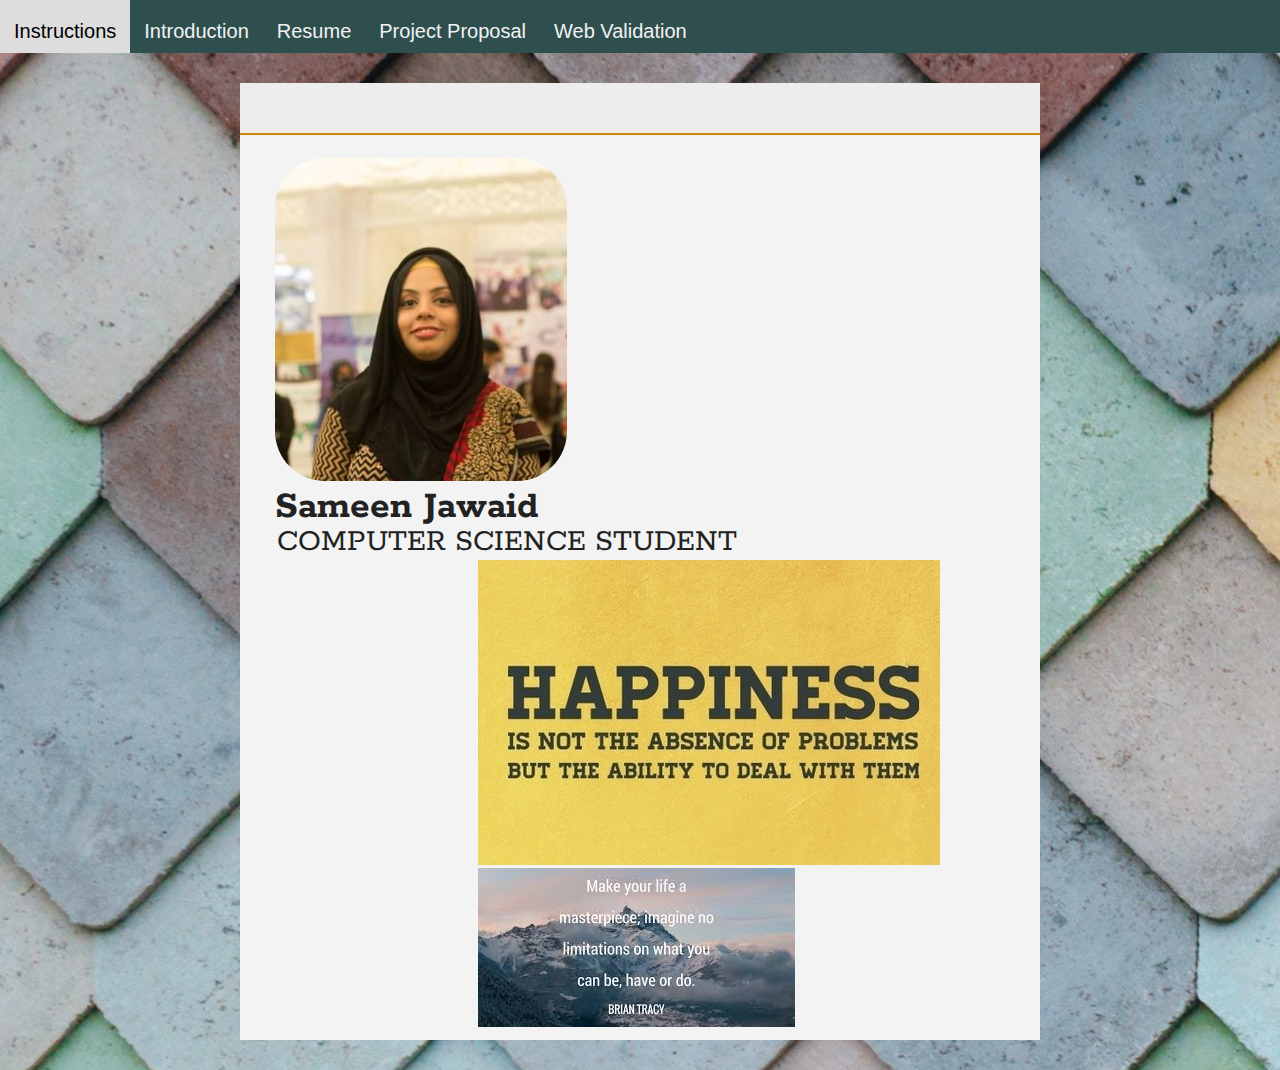
<file: index.html>
<!DOCTYPE html>
<html lang="en">
  <head>
      <title>
        Sameen Jawaid - Welcome!
      </title>
      <link type="text/css" rel="stylesheet" href="style.css">
        <link href='http://fonts.googleapis.com/css?family=Rokkitt:400,700|Lato:400,300' rel='stylesheet' type='text/css'>
        <script src="cv_password.js"></script>

  </head> 
  <body>
    <div class="topnav">
            <a href="readme.html">Instructions</a>
            <a href="intro.html">Introduction</a>
            <a href="cv.html" onclick="CVpassword()">Resume</a>
            <a href="project_proposal.html">Project Proposal</a>
            <a href="validation.html">Web Validation</a>
      </div>
      <div id="cv" class="instaFade">
        <div class="mainDetails">
            <div id="headshotIntro" class="quickFade">
                <img src="cv_pic.jpg" itemprop="image" alt="Sameen Jawaid" />
            </div>
            <div id="name">
                <h1 class="quickFade delayTwo">Sameen Jawaid</h1>
                <h2 class="quickFade delayThree">COMPUTER SCIENCE STUDENT</h2>
            </div>
        </div>
        <div id="mainArea" class="quickFade delayFive">
            <section>
                <div class="sectionContent">
                    <img src="qoutation.jpg"  alt="Qoutation1" />
                    <img src="images 2.jpg"  alt="Qoutation2" />
                </div>
                <div class="clear"></div>
            </section>
        </div>
    </div>
  </body> 
</html>
</file>
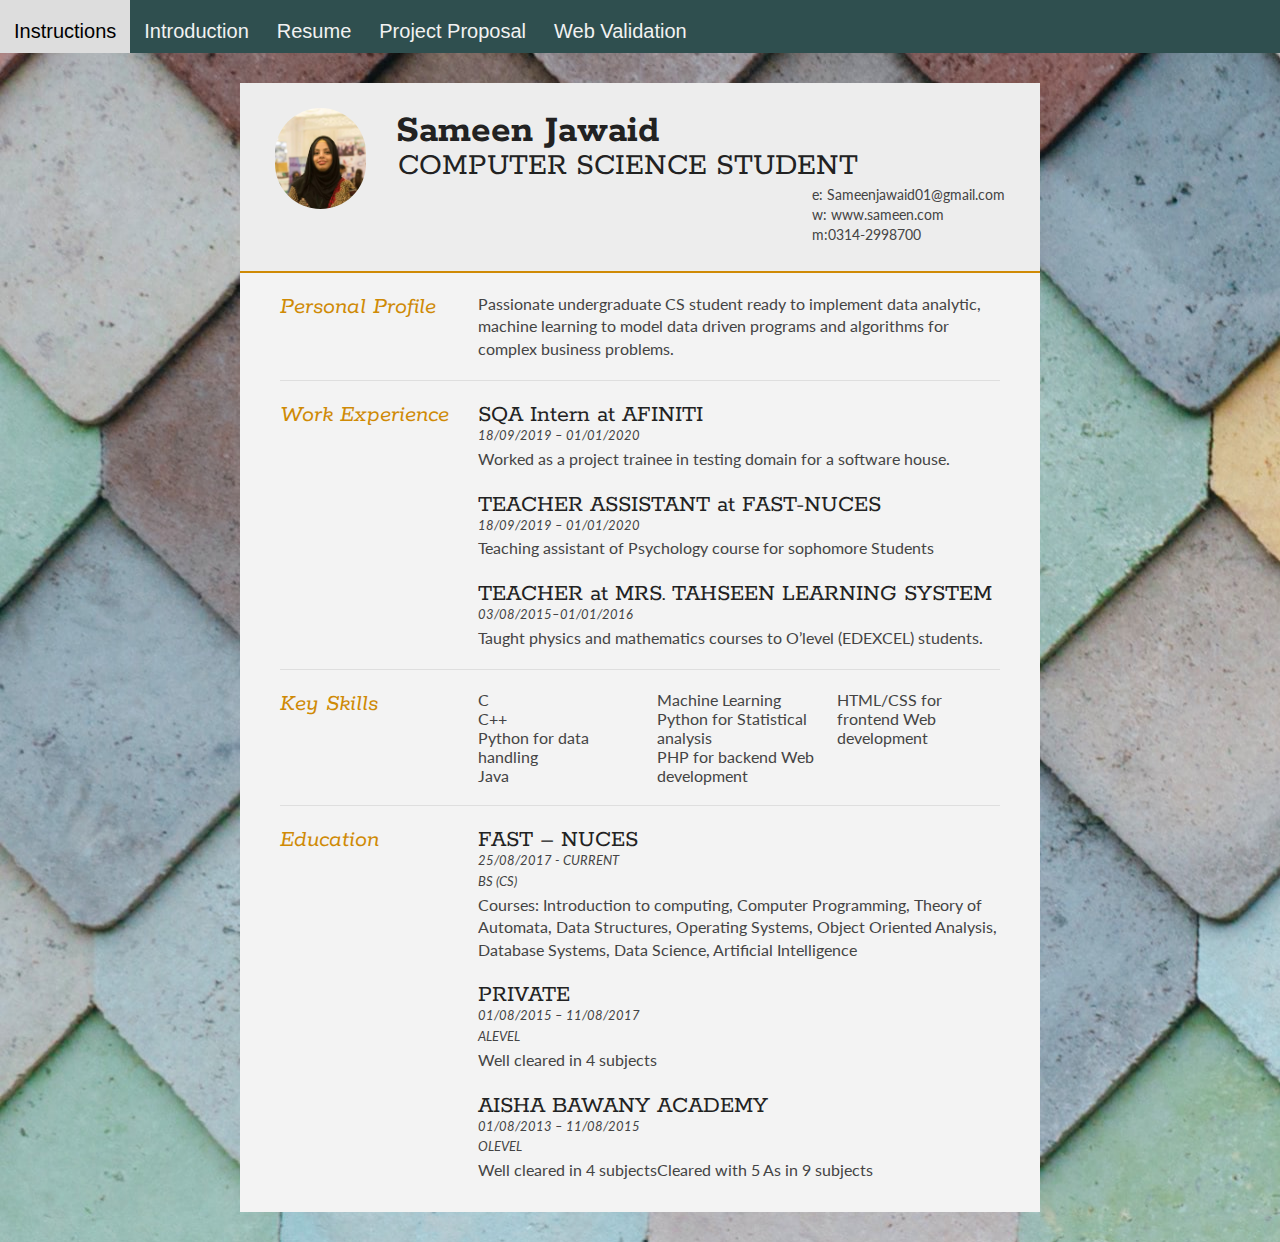
<file: cv.html>
<!DOCTYPE html>
<html>
<head>
<title>Sameen Jawaid - RESUME</title>

<meta name="viewport" content="width=device-width"/>
<meta name="description" content="The RESUME of Sameen Jawaid."/>
<meta charset="UTF-8"> 

<link type="text/css" rel="stylesheet" href="style.css">
<link href='http://fonts.googleapis.com/css?family=Rokkitt:400,700|Lato:400,300' rel='stylesheet' type='text/css'>
<script src="cv_password.js"></script>

</head>
<body id="top">
	<div class="topnav">
		<a href="readme.html">Instructions</a>
		<a href="intro.html">Introduction</a>
		<a href="cv.html" onclick="CVpassword()">Resume</a>
		<a href="project_proposal.html">Project Proposal</a>
		<a href="validation.html">Web Validation</a>      
	  </div>
<div id="cv" class="instaFade" itemscope itemtype="http://schema.org/Person">
	<div class="mainDetails">
		<div id="headshot" class="quickFade">
			<img src="cv_pic.jpg" itemprop="image" alt="Sameen Jawaid" />
		</div>
		
		<div id="name">
			<h1 class="quickFade delayTwo">Sameen Jawaid</h1>
			<h2 class="quickFade delayThree">COMPUTER SCIENCE STUDENT</h2>
		</div>
		
		<div id="contactDetails" class="quickFade delayFour">
			<ul>
				<li>e: <a href="mailto:Sameenjawaid01@jawaid.com" target="_blank">Sameenjawaid01@gmail.com</a></li>
				<li>w: <a href="http://www.sameen.com">www.sameen.com</a></li>
				<li>m:<span itemprop="telephone">0314-2998700</span></li>
			</ul>
		</div>
		<div class="clear"></div>
	</div>
	
	<div id="mainArea" class="quickFade delayFive">
		<section>
			<article>
				<div class="sectionTitle">
					<h1>Personal Profile</h1>
				</div>
				
				<div class="sectionContent">
					<p>Passionate undergraduate CS student ready to implement data analytic, machine learning to model data driven programs and algorithms for complex business problems.</p>
				</div>
			</article>
			<div class="clear"></div>
		</section>
		
		
		<section>
			<div class="sectionTitle" >
				<h1>Work Experience</h1>
			</div>
			
			<div class="sectionContent" itemscope itemtype="http://schema.org/Organization">
				<article>
					<h2><span itemprop="jobTitle">SQA Intern at AFINITI</span></h2>
					<p class="subDetails">18/09/2019 – 01/01/2020</p>
					<p>Worked as a project trainee in testing domain for a software house.</p>
				</article>
				<article>
					<h2><span itemprop="jobTitle">TEACHER ASSISTANT at FAST-NUCES</span></h2>
					<p class="subDetails">18/09/2019 – 01/01/2020</p>
					<p>Teaching assistant of Psychology course for sophomore Students</p>
				</article>
				
				<article>
					<h2><span itemprop="jobTitle">TEACHER at MRS. TAHSEEN LEARNING SYSTEM</span></h2>
					<p class="subDetails">03/08/2015–01/01/2016</p>
					<p>Taught physics and mathematics courses to O’level (EDEXCEL) students.</p>
				</article>
			</div>
			<div class="clear"></div>
		</section>
		
		
		<section>
			<div class="sectionTitle" itemscope itemtype="http://schema.org/ItemList">
				<h1 itemprop="name">Key Skills</h1>
			</div>
			
			<div class="sectionContent">
				<ul class="keySkills">
					<li itemprop="itemListElement">C</li>
					<li itemprop="itemListElement">C++</li>
					<li itemprop="itemListElement">Python for data handling</li>
					<li itemprop="itemListElement">Java</li>
					<li itemprop="itemListElement">Machine Learning</li>
					<li itemprop="itemListElement">Python for Statistical analysis</li>
					<li itemprop="itemListElement">PHP for backend Web development</li>
					<li itemprop="itemListElement">HTML/CSS for frontend Web development</li>
				</ul>
			</div>
			<div class="clear"></div>
		</section>
		
		
		<section>
			<div class="sectionTitle">
				<h1>Education</h1>
			</div>
			
			<div class="sectionContent">
				<article>
					<h2>FAST – NUCES</h2>
					<p class="subDetails">25/08/2017 - CURRENT</p>
					<p class="subDetails">BS (CS)</p>
					<p>Courses:
						Introduction to computing, Computer Programming, Theory of Automata,
						Data Structures, Operating Systems, Object Oriented Analysis,
						Database Systems, Data Science, Artificial Intelligence</p>
				</article>
				
				<article>
					<h2>PRIVATE</h2>
					<p class="subDetails">01/08/2015 – 11/08/2017</p>
					<p class="subDetails">ALEVEL</p>
					<p>Well cleared in 4 subjects</p>
				</article>
				<article>
					<h2>AISHA BAWANY ACADEMY</h2>
					<p class="subDetails">01/08/2013 – 11/08/2015</p>
					<p class="subDetails">OLEVEL</p>
					<p>Well cleared in 4 subjectsCleared with 5 As in 9 subjects</p>
				</article>
			</div>
			<div class="clear"></div>
		</section>
		
	</div>
</div>
</body>
</html>
</file>
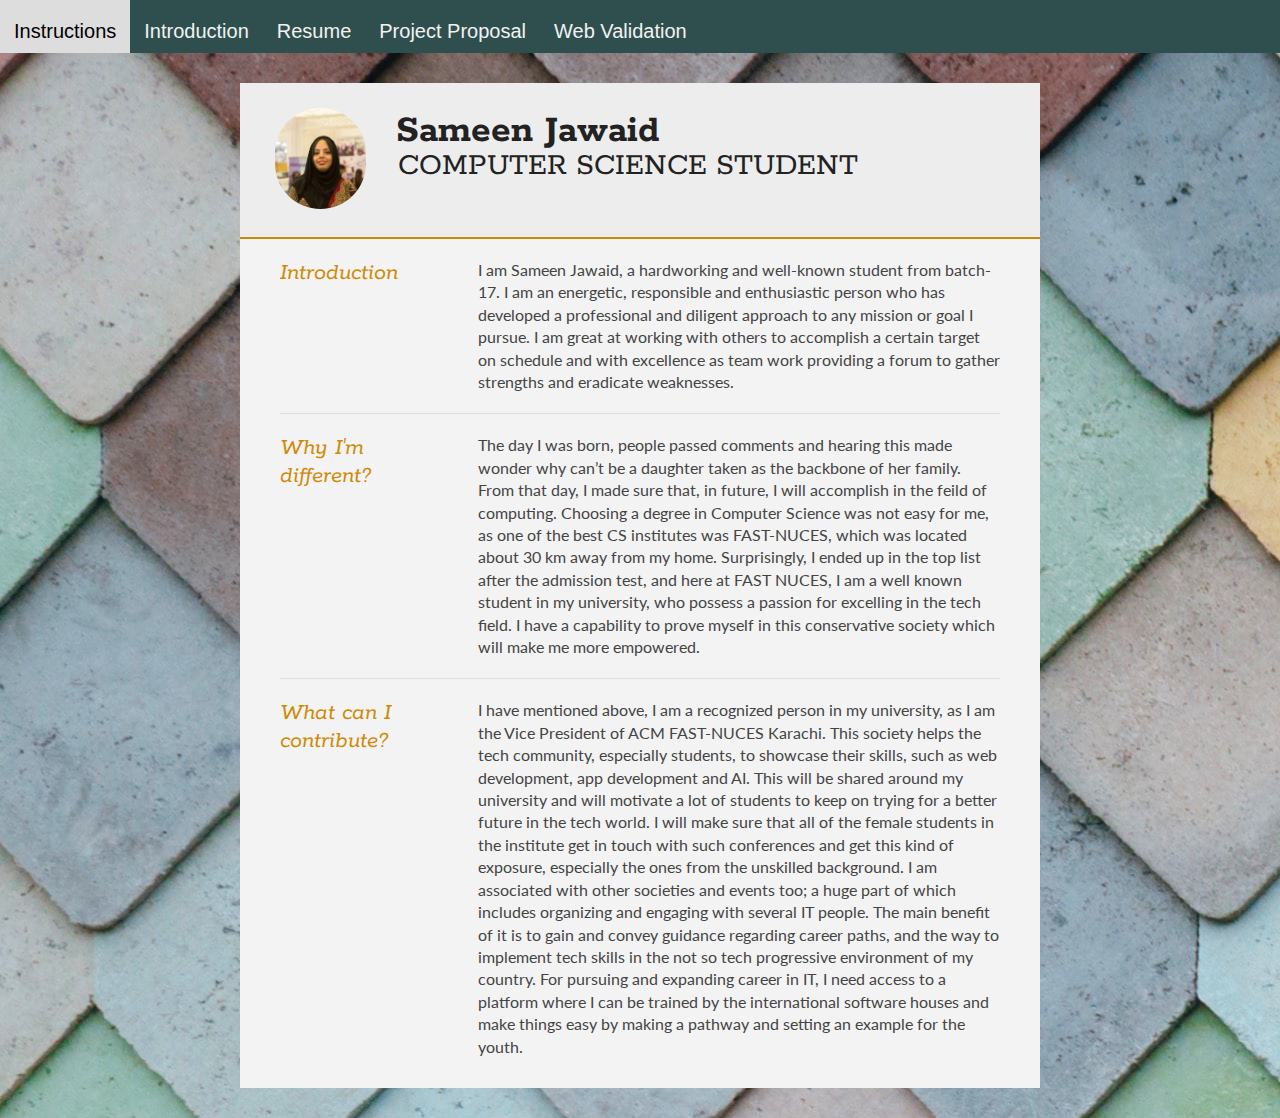
<file: intro.html>
<!DOCTYPE html>
<html lang="en">
  <head>
      <title>
        Sameen Jawaid - Introduction
      </title>
      <link type="text/css" rel="stylesheet" href="style.css">
        <link href='http://fonts.googleapis.com/css?family=Rokkitt:400,700|Lato:400,300' rel='stylesheet' type='text/css'>
        <script src="cv_password.js"></script>

  </head> 
  <body>
    <div class="topnav">
            <a href="readme.html">Instructions</a>
            <a href="intro.html">Introduction</a>
            <a href="cv.html" onclick="CVpassword()">Resume</a>
            <a href="project_proposal.html">Project Proposal</a>
            <a href="validation.html">Web Validation</a>
    </div>
    <div id="cv" class="instaFade">
        <div class="mainDetails">
            <div id="headshot" class="quickFade">
                <img src="cv_pic.jpg" itemprop="image" alt="Sameen Jawaid" />
            </div>
            
            <div id="name">
                <h1 class="quickFade delayTwo">Sameen Jawaid</h1>
                <h2 class="quickFade delayThree">COMPUTER SCIENCE STUDENT</h2>
            </div>
            <div class="clear"></div>
        </div>
        
        <div id="mainArea" class="quickFade delayFive">
            <section>
                <article>
                    <div class="sectionTitle">
                        <h1>Introduction</h1>
                    </div>
                    
                    <div class="sectionContent">
                        <p>I am Sameen Jawaid, a hardworking and well-known student from batch-17. I am an energetic, responsible and enthusiastic person who has developed a professional and diligent approach to any mission or goal I pursue. I am great at working with others to accomplish a certain target on schedule and with excellence as team work providing a forum to gather strengths and eradicate weaknesses.</p>
                    </div>
                </article>
                <div class="clear"></div>
            </section>
            
            <section>
                <article>
                    <div class="sectionTitle">
                        <h1>Why I'm different?</h1>
                    </div>
                    
                    <div class="sectionContent">
                        <p>The day I was born, people passed comments and hearing this made wonder why can’t be a daughter taken as the backbone of her
                            family. From that day, I made sure that, in future, I will accomplish in the feild of computing. Choosing a degree in Computer Science was not easy for me, as one of the best CS institutes was
                            FAST-NUCES, which was located about 30 km away from my home. Surprisingly, I ended up in the top list
                            after the admission test, and here at FAST NUCES, I am a well known student in my university, who
                            possess a passion for excelling in the tech field. I have a capability to prove myself in this conservative society which will
                            make me more empowered. </p>
                    </div>
                </article>
                <div class="clear"></div>
            </section>
            <section>
                <article>
                    <div class="sectionTitle">
                        <h1>What can I contribute?</h1>
                    </div>
                    
                    <div class="sectionContent">
                        <p>I have mentioned above, I am a recognized person in my university, as I am the Vice President of ACM FAST-NUCES Karachi.
                             This society helps the tech community, especially students, to
                            showcase their skills, such as web development, app development and AI. This will be shared
                            around my university and will motivate a lot of students to keep on trying for a better future in the tech
                            world. I will make sure that all of the female students in the institute get in touch with such conferences and
                            get this kind of exposure, especially the ones from the unskilled background. I am associated with other
                            societies and events too; a huge part of which includes organizing and engaging with several IT people.
                            The main benefit of it is to gain and convey guidance regarding career paths, and the way to
                            implement tech skills in the not so tech progressive environment of my country. For pursuing and
                            expanding career in IT, I need access to a platform where I can be trained by the international software
                            houses and make things easy by making a pathway and setting an example for the youth.</p>
                    </div>
                </article>
                <div class="clear"></div>
            </section>
        </div>
    </div>
</body>

</html>
</file>
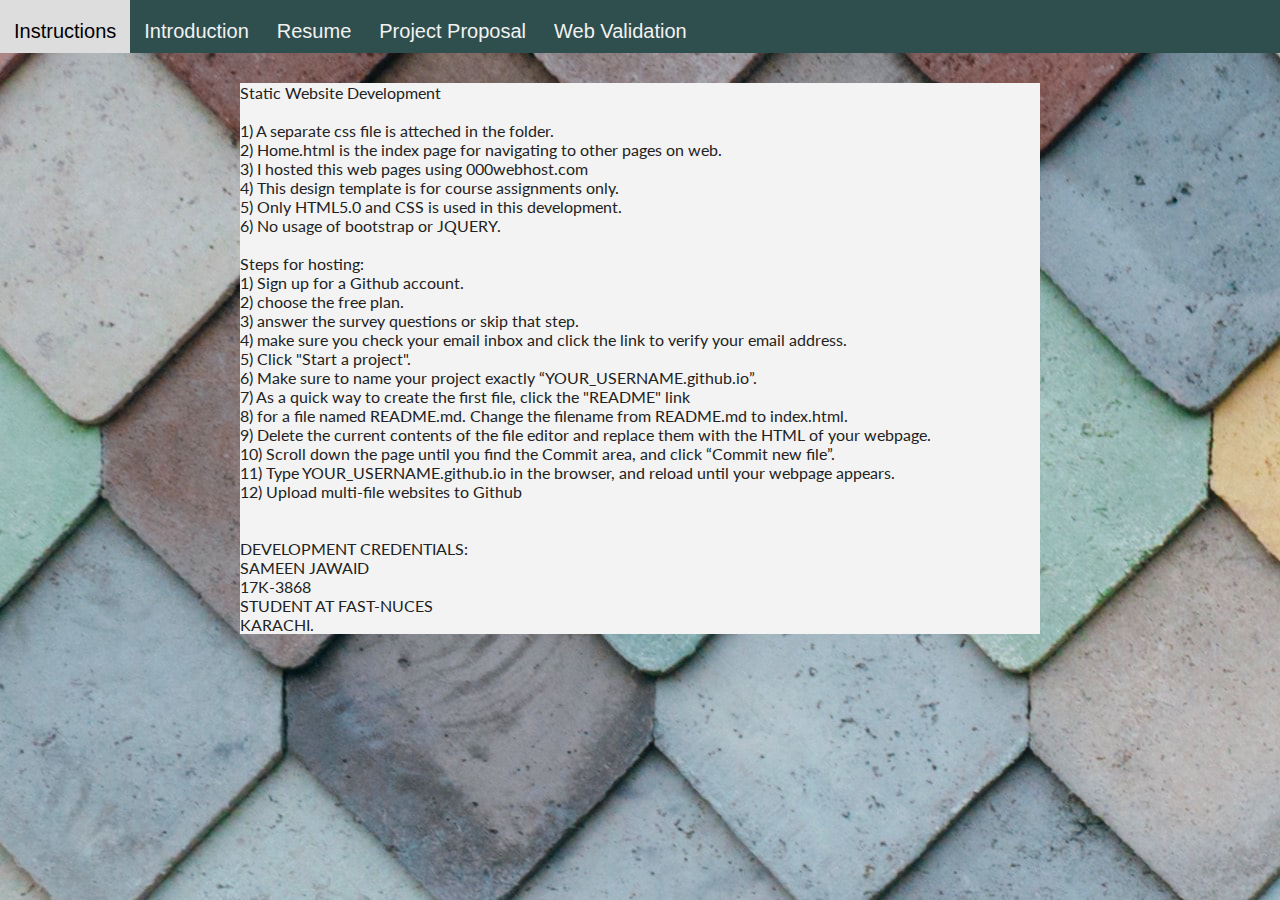
<file: readme.html>
<!DOCTYPE html>
<html>
    <head>
        <title>
          Sameen Jawaid - Welcome!
        </title>
        <link type="text/css" rel="stylesheet" href="style.css">
          <link href='http://fonts.googleapis.com/css?family=Rokkitt:400,700|Lato:400,300' rel='stylesheet' type='text/css'>
          <script src="cv_password.js"></script>
  
    </head>
    <body>
        <div class="topnav">
                <a href="readme.html">Instructions</a>
                <a href="intro.html">Introduction</a>
                <a href="cv.html" onclick="CVpassword()">Resume</a>
                <a href="project_proposal.html">Project Proposal</a>
                <a href="validation.html">Web Validation</a>
          </div>
          <div id="cv">
          Static Website Development<br><BR>

            1) A separate css file is atteched in the folder.<br>
            2) Home.html is the index page for navigating to other pages on web.<br>
            3) I hosted this web pages using 000webhost.com<br>
            4) This design template is for course assignments only.<br>
            5) Only HTML5.0 and CSS is used in this development.<br>
            6) No usage of bootstrap or JQUERY.<br>
            <br>
            Steps for hosting:<br>
            1) Sign up for a Github account.<br>
            2) choose the free plan.<br>
            3) answer the survey questions or skip that step. <br>
            4) make sure you check your email inbox and click the link to verify your email address.<br>
            5) Click "Start a project".<br>
            6) Make sure to name your project exactly “YOUR_USERNAME.github.io”.<br>
            7) As a quick way to create the first file, click the "README" link<br>
            8) for a file named README.md. Change the filename from README.md to index.html.<br>
            9) Delete the current contents of the file editor and replace them with the HTML of your webpage. <br>
            10) Scroll down the page until you find the Commit area, and click “Commit new file”.<br>
            11) Type YOUR_USERNAME.github.io in the browser, and reload until your webpage appears.<br>
            12) Upload multi-file websites to Github<br><br><br>
            
            DEVELOPMENT CREDENTIALS:<br>
            SAMEEN JAWAID<br>
            17K-3868<br>
            STUDENT AT FAST-NUCES<br> 
            KARACHI.<br>
        </div>
      </body>
</html>
</file>
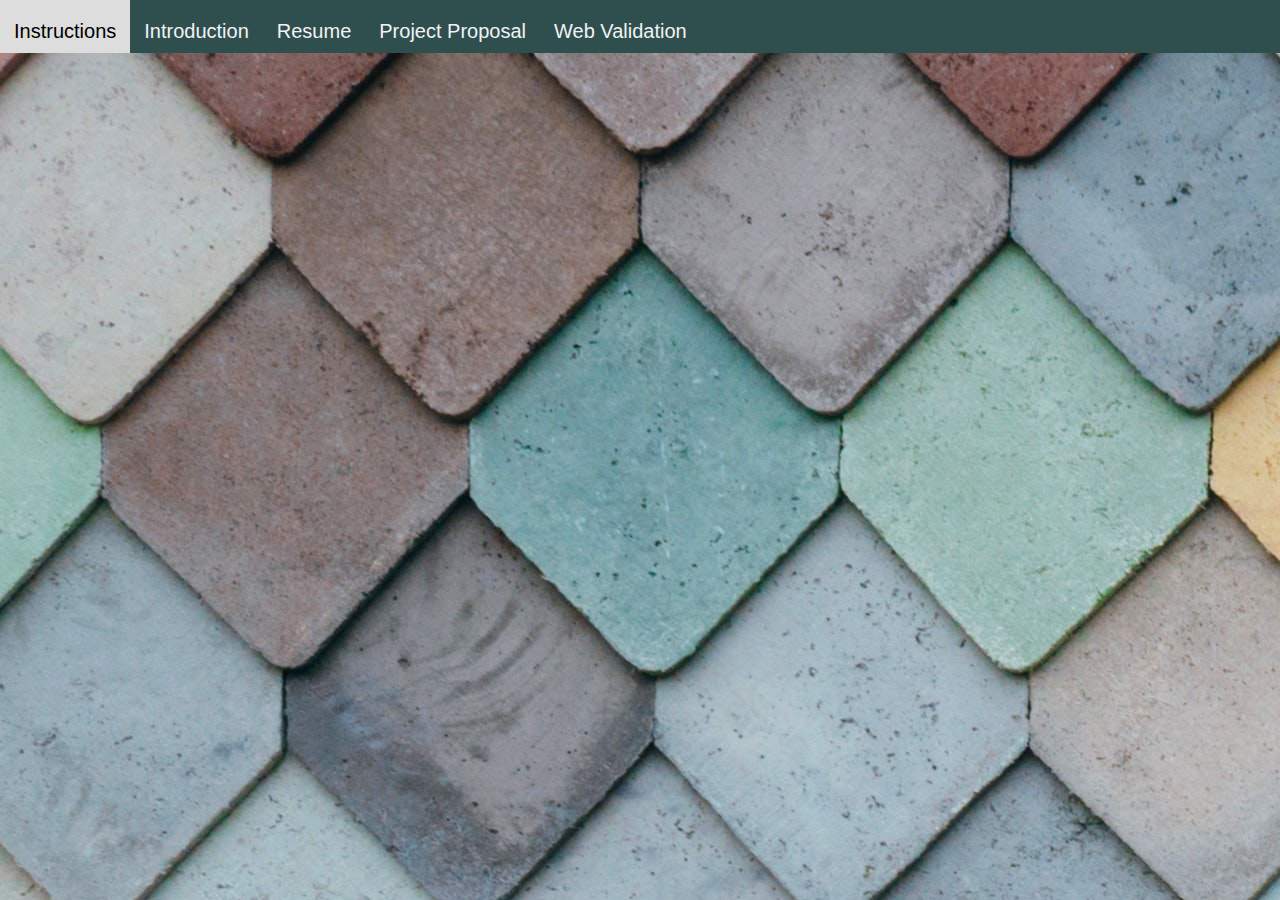
<file: validation.html>
<!DOCTYPE html>
<html lang="en">
  <head>
      <title>
        Sameen Jawaid - Validation
      </title>
      <link type="text/css" rel="stylesheet" href="style.css">
        <link href='http://fonts.googleapis.com/css?family=Rokkitt:400,700|Lato:400,300' rel='stylesheet' type='text/css'>
        <script src="cv_password.js"></script>

  </head> 
  <body>
    <div class="topnav">
            <a href="readme.html">Instructions</a>
            <a href="intro.html">Introduction</a>
            <a href="cv.html" onclick="CVpassword()">Resume</a>
            <a href="project_proposal.html">Project Proposal</a>
            <a href="validation.html">Web Validation</a>
      </div>
  </body> 
</html>
</file>
<file: style.css>
html,body,div,span,object,iframe,h1,h2,h3,h4,h5,h6,p,blockquote,pre,abbr,address,cite,code,del,dfn,em,img,ins,kbd,q,samp,small,strong,sub,sup,var,b,i,dl,dt,dd,ol,ul,li,fieldset,form,label,legend,table,caption,tbody,tfoot,thead,tr,th,td,article,aside,canvas,details,figcaption,figure,footer,header,hgroup,menu,nav,section,summary,time,mark,audio,video {
border:0;
font:inherit;
font-size:100%;
margin:0;
padding:0;
vertical-align:baseline;
}

article,aside,details,figcaption,figure,footer,header,hgroup,menu,nav,section {
display:block;
}

html, body {background-image: url("wall.jpg"); font-family: 'Lato', helvetica, arial, sans-serif; font-size: 16px; color: #222;}

.clear {clear: both;}

p {
	font-size: 1em;
	line-height: 1.4em;
	margin-bottom: 20px;
	color: #444;
}

#cv {
	width: 90%;
	max-width: 800px;
	background: #f3f3f3;
	margin: 30px auto;
}

.mainDetails {
	padding: 25px 35px;
	border-bottom: 2px solid #cf8a05;
	background: #ededed;
}

#name h1 {
	font-size: 2.5em;
	font-weight: 700;
	font-family: 'Rokkitt', Helvetica, Arial, sans-serif;
	margin-bottom: -6px;
}

#name h2 {
	font-size: 2em;
	margin-left: 2px;
	font-family: 'Rokkitt', Helvetica, Arial, sans-serif;
}

#mainArea {
	padding: 0 40px;
}

#headshot {
	width: 12.5%;
	float: left;
	margin-right: 30px;
}
#headshotIntro{
	width: 40%;
	float: left;
	margin-right: 30px;
	margin-top: 50px;
}
#headshotIntro img {
	width: 100%;
	height: auto;
	-webkit-border-radius: 50px;
	border-radius: 50px;
}

#headshot img {
	width: 100%;
	height: auto;
	-webkit-border-radius: 50px;
	border-radius: 50px;
}

#name {
	float: left;
}

#contactDetails {
	float: right;
}

#contactDetails ul {
	list-style-type: none;
	font-size: 0.9em;
	margin-top: 2px;
}

#contactDetails ul li {
	margin-bottom: 3px;
	color: #444;
}

#contactDetails ul li a, a[href^=tel] {
	color: #444; 
	text-decoration: none;
	-webkit-transition: all .3s ease-in;
	-moz-transition: all .3s ease-in;
	-o-transition: all .3s ease-in;
	-ms-transition: all .3s ease-in;
	transition: all .3s ease-in;
}

#contactDetails ul li a:hover { 
	color: #cf8a05;
}


section {
	border-top: 1px solid #dedede;
	padding: 20px 0 0;
}

section:first-child {
	border-top: 0;
}

section:last-child {
	padding: 20px 0 10px;
}

.sectionTitle {
	float: left;
	width: 25%;
}

.sectionContent {
	float: right;
	width: 72.5%;
}

.sectionTitle h1 {
	font-family: 'Rokkitt', Helvetica, Arial, sans-serif;
	font-style: italic;
	font-size: 1.5em;
	color: #cf8a05;
}

.sectionContent h2 {
	font-family: 'Rokkitt', Helvetica, Arial, sans-serif;
	font-size: 1.5em;
	margin-bottom: -2px;
}

.subDetails {
	font-size: 0.8em;
	font-style: italic;
	margin-bottom: 3px;
}

.keySkills {
	list-style-type: none;
	-moz-column-count:3;
	-webkit-column-count:3;
	column-count:3;
	margin-bottom: 20px;
	font-size: 1em;
	color: #444;
}

.keySkills ul li {
	margin-bottom: 3px;
}

@media all and (min-width: 602px) and (max-width: 800px) {
	#headshot {
		display: none;
	}
	
	.keySkills {
	-moz-column-count:2;
	-webkit-column-count:2;
	column-count:2;
	}
}

@media all and (max-width: 601px) {
	#cv {
		width: 95%;
		margin: 10px auto;
		min-width: 280px;
	}
	
	#headshot {
		display: none;
	}
	
	#name, #contactDetails {
		float: none;
		width: 100%;
		text-align: center;
	}
	
	.sectionTitle, .sectionContent {
		float: none;
		width: 100%;
	}
	
	.sectionTitle {
		margin-left: -2px;
		font-size: 1.25em;
	}
	
	.keySkills {
		-moz-column-count:2;
		-webkit-column-count:2;
		column-count:2;
	}
}

@media all and (max-width: 480px) {
	.mainDetails {
		padding: 15px 15px;
	}
	
	section {
		padding: 15px 0 0;
	}
	
	#mainArea {
		padding: 0 25px;
	}

	
	.keySkills {
	-moz-column-count:1;
	-webkit-column-count:1;
	column-count:1;
	}
	
	#name h1 {
		line-height: .8em;
		margin-bottom: 4px;
	}
}

@media print {
    #cv {
        width: 100%;
    }
}

@-webkit-keyframes reset {
	0% {
		opacity: 0;
	}
	100% {
		opacity: 0;
	}
}

@-webkit-keyframes fade-in {
	0% {
		opacity: 0;
	}
	40% {
		opacity: 0;
	}
	100% {
		opacity: 1;
	}
}

@-moz-keyframes reset {
	0% {
		opacity: 0;
	}
	100% {
		opacity: 0;
	}
}

@-moz-keyframes fade-in {
	0% {
		opacity: 0;
	}
	40% {
		opacity: 0;
	}
	100% {
		opacity: 1;
	}
}

@keyframes reset {
	0% {
		opacity: 0;
	}
	100% {
		opacity: 0;
	}
}

@keyframes fade-in {
	0% {
		opacity: 0;
	}
	40% {
		opacity: 0;
	}
	100% {
		opacity: 1;
	}
}

.instaFade {
    -webkit-animation-name: reset, fade-in;
    -webkit-animation-duration: 1.5s;
    -webkit-animation-timing-function: ease-in;
	
	-moz-animation-name: reset, fade-in;
    -moz-animation-duration: 1.5s;
    -moz-animation-timing-function: ease-in;
	
	animation-name: reset, fade-in;
    animation-duration: 1.5s;
    animation-timing-function: ease-in;
}

.quickFade {
    -webkit-animation-name: reset, fade-in;
    -webkit-animation-duration: 2.5s;
    -webkit-animation-timing-function: ease-in;
	
	-moz-animation-name: reset, fade-in;
    -moz-animation-duration: 2.5s;
    -moz-animation-timing-function: ease-in;
	
	animation-name: reset, fade-in;
    animation-duration: 2.5s;
    animation-timing-function: ease-in;
}
 
.delayOne {
	-webkit-animation-delay: 0, .5s;
	-moz-animation-delay: 0, .5s;
	animation-delay: 0, .5s;
}

.delayTwo {
	-webkit-animation-delay: 0, 1s;
	-moz-animation-delay: 0, 1s;
	animation-delay: 0, 1s;
}

.delayThree {
	-webkit-animation-delay: 0, 1.5s;
	-moz-animation-delay: 0, 1.5s;
	animation-delay: 0, 1.5s;
}

.delayFour {
	-webkit-animation-delay: 0, 2s;
	-moz-animation-delay: 0, 2s;
	animation-delay: 0, 2s;
}

.delayFive {
	-webkit-animation-delay: 0, 2.5s;
	-moz-animation-delay: 0, 2.5s;
	animation-delay: 0, 2.5s;
}
.topnav {
	overflow: hidden;
	background-color: darkslategrey;
	font-family: Arial, Helvetica, sans-serif;
	margin-top: 15 px; 
  }
  
  .topnav a {
	float: left;
	display: flexbox;
	color: #f2f2f2;
	text-align: center;
	padding: 10px 14px;
	text-decoration: none;
	font-size: 20px;
	padding-bottom: 10px;
	padding-top: 20px;
	font-family: Arial, Helvetica, sans-serif;
	margin-top: 15 px; 
	content: "/A";
  }
  
  .topnav a:hover {
	background-color: #ddd;
	color:black;
  }
</file>
